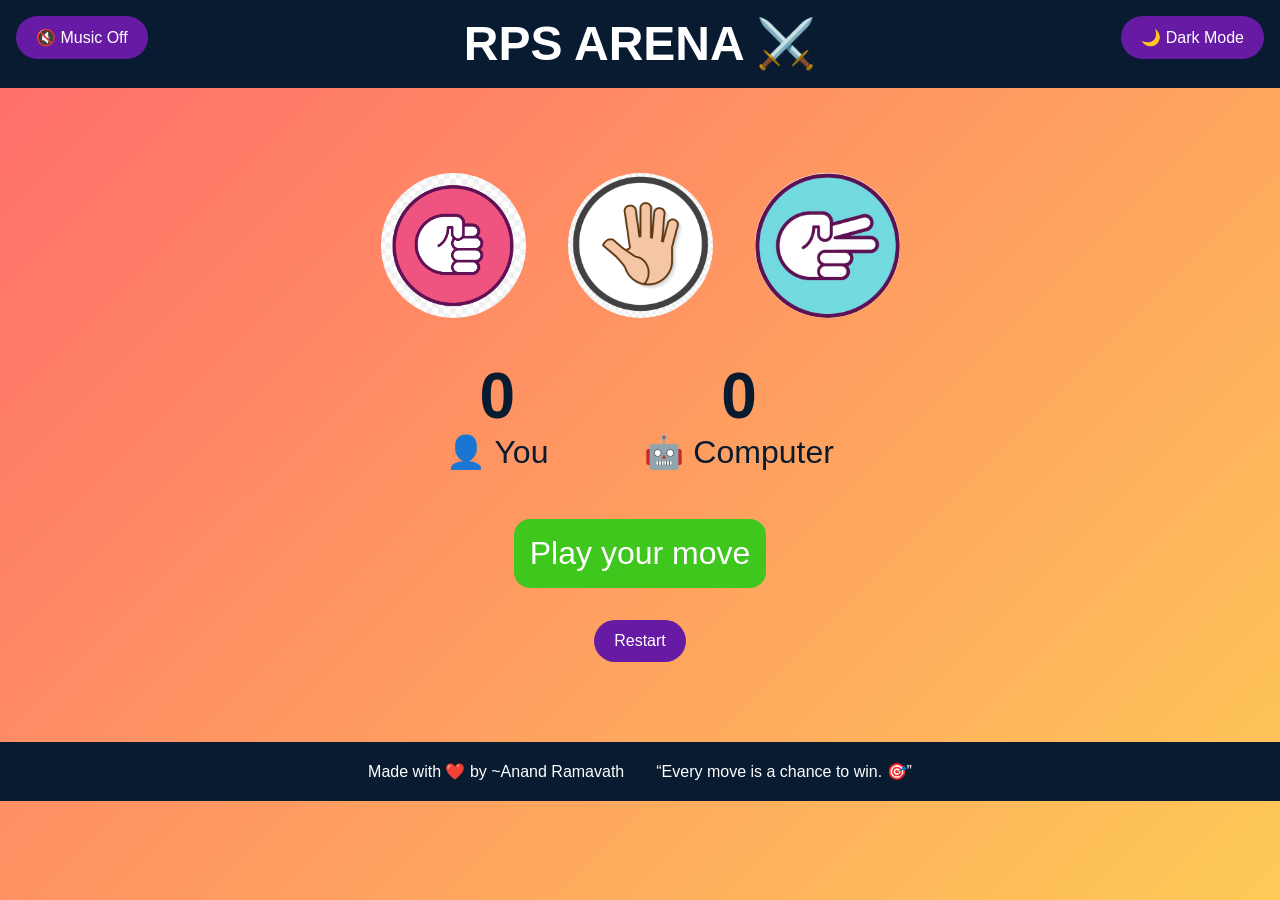
<file: index.html>
<!DOCTYPE html>
<html lang="en">
<head>
    <meta charset="UTF-8">
    <meta name="viewport" content="width=device-width, initial-scale=1.0">
    <title>Rock Paper Scissors</title>
    <link rel="stylesheet" href="second.css">
</head>
<body>
    <header>
        <h1>RPS ARENA ⚔️</h1>
        <button id="music-btn" type="button">🔇 Music Off</button>
        <button id="dark-mode" type="button">🌙 Dark Mode</button>
    </header>

    <main>
        <section class="choices" aria-label="Choose your move">
            <button class="choice" id="rock" type="button">
                <img src="rock.png" alt="Rock">
            </button>
            <button class="choice" id="paper" type="button">
                <img src="paper.png" alt="Paper">
            </button>
            <button class="choice" id="scissor" type="button">
                <img src="scissor.jpg" alt="Scissors">
            </button>
        </section>

        <section class="score-board">
            <div class="score">
                <p id="user-score">0</p>
                <p>👤 You</p>
            </div>
            <div class="score">
                <p id="comp-score">0</p>
                <p>🤖 Computer</p>
            </div>
        </section>

        <div class="message-container">
            <p id="msg">Play your move</p>
        </div>

        <button class="restart" id="restart-game" type="button">
            Restart
        </button>
    </main>

    <footer class="bottom-nav">
        <p>Made with ❤️ by ~Anand Ramavath</p>
        <p>“Every move is a chance to win. 🎯”</p>
    </footer>

    <audio id="bg-music" loop>
        <source src="anand.mp3" type="audio/mpeg">
    </audio>

    <script src="second.js"></script>
</body>
</html>
</file>
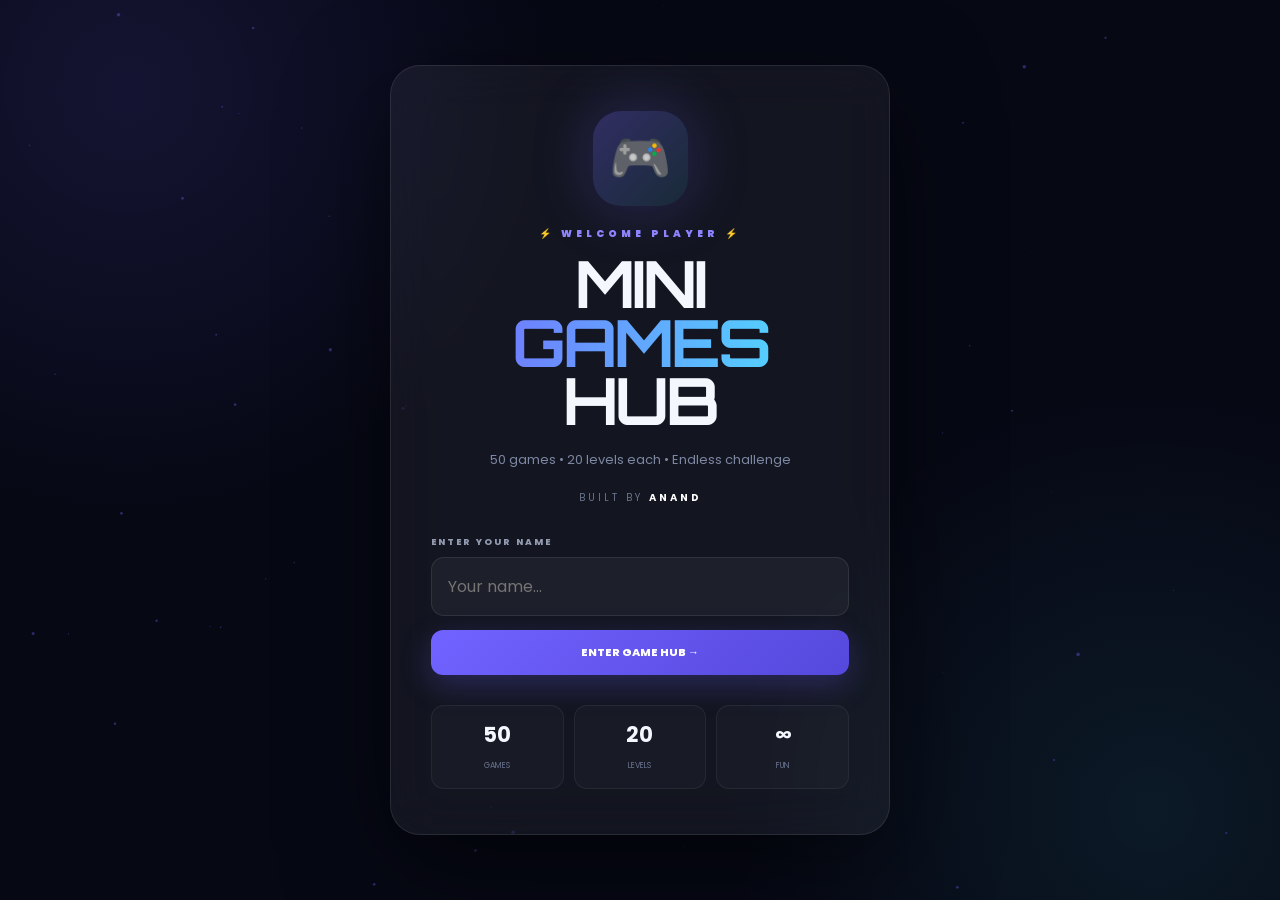
<file: first.html>
<!DOCTYPE html>
<html lang="en">

<head>

    <meta charset="UTF-8">

    <meta name="viewport"
          content="width=device-width,initial-scale=1.0,maximum-scale=1.0,user-scalable=no">

    <meta name="theme-color" content="#070914">

    <meta name="description"
          content="Mini Games Hub - 50 games built by Anand">

    <title>Mini Games Hub | BUILT BY ANAND</title>

    <link rel="stylesheet" href="style.css">

    <link rel="preconnect" href="https://fonts.googleapis.com">

    <link rel="preconnect"
          href="https://fonts.gstatic.com"
          crossorigin>

    <link href="https://fonts.googleapis.com/css2?family=Orbitron:wght@400;500;600;700;800;900&family=Poppins:wght@300;400;500;600;700;800&display=swap"
          rel="stylesheet">

</head>


<body>

<canvas id="backgroundCanvas"></canvas>


<!-- ================= LOGIN ================= -->

<section id="loginScreen" class="screen active">

    <div class="login-card">

        <div class="login-logo">🎮</div>

        <div class="eyebrow">
            ⚡ WELCOME PLAYER ⚡
        </div>

        <h1>
            MINI
            <span>GAMES</span>
            HUB
        </h1>

        <p>50 games • 20 levels each • Endless challenge</p>

        <div class="built">
            BUILT BY <strong>ANAND</strong>
        </div>

        <label for="playerName">
            ENTER YOUR NAME
        </label>

        <input
            id="playerName"
            type="text"
            maxlength="20"
            autocomplete="off"
            placeholder="Your name..."
        >

        <button id="enterHub" class="primary-btn">
            ENTER GAME HUB <span>→</span>
        </button>

        <div class="login-features">

            <div>
                <strong>50</strong>
                <small>GAMES</small>
            </div>

            <div>
                <strong>20</strong>
                <small>LEVELS</small>
            </div>

            <div>
                <strong>∞</strong>
                <small>FUN</small>
            </div>

        </div>

    </div>

</section>


<!-- ================= MAIN APP ================= -->

<main id="mainApp" style="display:none">


<!-- HEADER -->

<header class="topbar">

    <button id="menuButton" class="icon-btn">
        ☰
    </button>

    <div class="brand">

        <div class="brand-icon">
            🎮
        </div>

        <div>
            <strong>MINI GAMES HUB</strong>
            <small>BUILT BY ANAND</small>
        </div>

    </div>

    <div class="player-info">

        <span>
            👤
        </span>

        <strong id="headerName">
            Player
        </strong>

        <div class="header-streak">
            🔥 <b id="headerStreak">0</b>
        </div>

    </div>

</header>


<!-- SIDE MENU -->

<aside id="sideMenu" class="side-menu">

    <div class="side-head">

        <strong>🎮 GAME MENU</strong>

        <button id="closeMenu">
            ×
        </button>

    </div>

    <button class="menu-item" id="menuHome">
        🏠 Home
    </button>

    <button class="menu-item" id="menuGames">
        🎮 All Games
    </button>

    <button class="menu-item" id="menuScores">
        🏆 Scores
    </button>

    <button class="menu-item" id="menuFeedback">
        💬 Feedback
    </button>

    <button class="menu-item" id="musicButton">
        🎵 Music
    </button>

    <button class="menu-item logout" id="logoutButton">
        🚪 Logout
    </button>

</aside>

<div id="menuOverlay"></div>


<!-- ================= HOME ================= -->

<section id="homePage" class="page">

    <div class="hero">

        <div class="hero-content">

            <div class="hero-label">
                WELCOME BACK
            </div>

            <h1>
                Game On,
                <span id="welcomeName">Player</span>
                🎮
            </h1>

            <p>
                Challenge yourself. Beat your scores.
                Build your streak.
            </p>

            <div class="hero-buttons">

                <button id="heroPlayButton"
                        class="primary-btn">
                    🎮 PLAY NOW
                </button>

                <button id="heroGamesButton"
                        class="secondary-btn">
                    VIEW GAMES
                </button>

            </div>

        </div>

        <div class="hero-orb">
            🎮
        </div>

    </div>


    <!-- STREAK -->

    <div class="streak-card">

        <div class="fire">
            🔥
        </div>

        <div>
            <small>YOUR DAILY STREAK</small>
            <strong id="streakNumber">0</strong>
            <span>DAYS</span>
        </div>

        <p>
            Play today to keep your streak alive!
        </p>

    </div>


    <!-- STATS -->

    <div class="stats-row">

        <div class="stat-card">
            🎮
            <small>GAMES PLAYED</small>
            <strong id="totalGamesStat">0</strong>
        </div>

        <div class="stat-card">
            🏆
            <small>WINS</small>
            <strong id="winsStat">0</strong>
        </div>

        <div class="stat-card">
            🔥
            <small>BEST STREAK</small>
            <strong id="streakStat">0</strong>
        </div>

        <div class="stat-card">
            ⭐
            <small>BEST SCORE</small>
            <strong id="bestScoreStat">0</strong>
        </div>

    </div>


    <!-- FEATURED -->

    <section>

        <div class="section-heading">

            <div>
                <span>⭐ HAND PICKED</span>
                <h2>Interesting Games</h2>
                <p>Start with one of these games.</p>
            </div>

        </div>

        <div id="featuredGame"
             class="featured-grid">
        </div>

    </section>


    <!-- ALL GAMES -->

    <section id="allGamesSection">

        <div class="section-heading">

            <div>
                <span>🎮 GAME LIBRARY</span>
                <h2>All Games</h2>
                <p>Choose your game and start playing.</p>
            </div>

        </div>

        <div class="search-box">

            <span>🔍</span>

            <input
                id="gameSearch"
                type="search"
                placeholder="Search games..."
                autocomplete="off"
            >

        </div>


        <div class="categories">

            <button class="category active"
                    data-category="all">
                🎮 All
            </button>

            <button class="category"
                    data-category="brain">
                🧠 Brain
            </button>

            <button class="category"
                    data-category="speed">
                ⚡ Speed
            </button>

            <button class="category"
                    data-category="classic">
                🎯 Classic
            </button>

            <button class="category"
                    data-category="arcade">
                🔥 Arcade
            </button>

        </div>


        <div id="gamesGrid"
             class="games-grid">
        </div>

    </section>


    <footer>

        <div class="footer-brand">
            🎮 MINI GAMES HUB
        </div>

        <div class="footer-built">
            BUILT BY ANAND <span>♥</span>
        </div>

        <small>
            PLAY • COMPETE • IMPROVE • REPEAT
        </small>

    </footer>

</section>


<!-- ================= GAME ================= -->

<section id="gamePage"
         class="game-page"
         style="display:none">

    <div class="game-topbar">

        <button id="gameBackButton"
                class="secondary-btn">
            ← HOME
        </button>

        <div class="game-title">

            <div id="gameIcon">
                🎮
            </div>

            <div>
                <h1 id="gameTitle">
                    Game
                </h1>

                <p id="gameDescription">
                    Get ready!
                </p>
            </div>

        </div>

        <button id="gameHomeButton"
                class="secondary-btn">
            🏠
        </button>

    </div>


    <!-- LEVEL HUD -->

    <div id="levelHud"
         class="level-hud">

        <div class="level-number">

            <small>LEVEL</small>

            <strong id="currentLevel">
                1
            </strong>

            <span>/20</span>

        </div>

        <div class="level-progress">

            <div id="levelProgress"></div>

        </div>

        <div class="live-score">

            <small>SCORE</small>

            <strong id="liveScore">
                0
            </strong>

        </div>

    </div>


    <!-- IMPORTANT:
         This container gets a completely new
         theme for every game.
    -->

    <div id="gameStage"
         class="game-stage theme-arcade">

        <div id="gameContent"
             class="game-content">
        </div>

    </div>

</section>

</main>


<!-- ================= CINEMATIC INTRO ================= -->

<div id="gameIntro"
     class="game-intro">

    <div class="intro-card">

        <div id="introIcon"
             class="intro-icon">
            🎮
        </div>

        <small>
            NEXT CHALLENGE
        </small>

        <h1 id="introTitle">
            Game
        </h1>

        <p id="introDescription">
            Get ready!
        </p>

        <div id="introLevel"
             class="intro-level">
            LEVEL 1 / 20
        </div>

        <div id="introCountdown"
             class="intro-countdown">
            3
        </div>

        <div class="intro-line">
            <span></span>
        </div>

    </div>

</div>


<!-- ================= LEVEL TRANSITION ================= -->

<div id="levelTransition"
     class="level-transition">

    <div>

        <small>LEVEL</small>

        <strong id="transitionNumber">
            2
        </strong>

        <span>GET READY</span>

    </div>

</div>


<!-- ================= RESULT ================= -->

<div id="resultOverlay"
     class="result-overlay">

    <div class="result-card">

        <div id="resultIcon"
             class="result-icon">
            🏆
        </div>

        <small>
            GAME COMPLETE
        </small>

        <h2 id="resultTitle">
            You Win!
        </h2>

        <p id="resultMessage">
            Amazing performance!
        </p>

        <div class="result-score">

            <small>FINAL SCORE</small>

            <strong id="resultScore">
                0
            </strong>

        </div>

        <div class="result-buttons">

            <button id="playAgainButton"
                    class="primary-btn">
                🔄 PLAY AGAIN
            </button>

            <button id="resultHomeButton"
                    class="secondary-btn">
                🏠 HOME
            </button>

        </div>

    </div>

</div>


<!-- ================= FEEDBACK ================= -->

<div id="feedbackModal"
     class="feedback-modal">

    <div class="feedback-card">

        <button id="closeFeedback"
                class="close-modal">
            ×
        </button>

        <h2>
            💬 Feedback
        </h2>

        <p>
            Tell us how your experience was.
        </p>

        <div id="rating"
             class="rating">

            <button data-rating="1">★</button>
            <button data-rating="2">★</button>
            <button data-rating="3">★</button>
            <button data-rating="4">★</button>
            <button data-rating="5">★</button>

        </div>

        <textarea id="feedbackText"
                  placeholder="Write your feedback..."></textarea>

        <button id="submitFeedback"
                class="primary-btn">
            SEND FEEDBACK
        </button>

        <div id="feedbackHistory"></div>

    </div>

</div>


<!-- ================= STREAK ================= -->

<div id="streakOverlay"
     class="streak-overlay">

    <div class="streak-popup">

        <div>
            🔥
        </div>

        <small>
            DAILY STREAK
        </small>

        <strong id="streakPopupNumber">
            1
        </strong>

        <span>
            DAYS
        </span>

        <p>
            Keep playing every day!
        </p>

        <button>
            TAP TO CONTINUE
        </button>

    </div>

</div>


<!-- ================= TOAST ================= -->

<div id="toast"
     class="toast">

    <span id="toastIcon">
        ✓
    </span>

    <span id="toastMessage">
        Message
    </span>

</div>


<audio id="bgMusic" loop>
    <source src="c:\Users\anand\Downloads\anand3.mp3"
            type="audio/mpeg">
</audio>


<script src="first.js"></script>

</body>
</html>
</file>
<file: second.css>
* {
    box-sizing: border-box;
    margin: 0;
    padding: 0;
}

body {
    min-height: 100vh;
    text-align: center;
    font-family: Arial, sans-serif;
    color: #081b31;
    background: linear-gradient(135deg, #ff6b6b, #feca57, #48dbfb, #1dd1a1, #5f27cd);
    background-size: 400% 400%;
    animation: backgroundMove 12s ease infinite;
}

@keyframes backgroundMove {
    0%, 100% { background-position: 0% 50%; }
    50% { background-position: 100% 50%; }
}

header {
    position: relative;
    padding-bottom: 1rem;
}

h1 {
    min-height: 5rem;
    padding: 1rem 8rem;
    display: flex;
    align-items: center;
    justify-content: center;
    background: #081b31;
    color: white;
    font-size: clamp(1.6rem, 7vw, 3rem);
}

button {
    border: 0;
    border-radius: 25px;
    padding: 0.75rem 1.25rem;
    background: #671ba5;
    color: white;
    font-size: 1rem;
    cursor: pointer;
    touch-action: manipulation;
}

button:focus-visible {
    outline: 3px solid white;
    outline-offset: 3px;
}

#dark-mode,
#music-btn {
    position: absolute;
    top: 1rem;
    font-size: clamp(0.7rem, 2.5vw, 1rem);
}

#dark-mode { right: 1rem; }
#music-btn { left: 1rem; }

.choices {
    display: flex;
    justify-content: center;
    gap: clamp(0.75rem, 5vw, 2rem);
    margin: clamp(2rem, 8vw, 4rem) 1rem 0;
}

.choice {
    width: clamp(85px, 25vw, 155px);
    aspect-ratio: 1;
    padding: 5px;
    border-radius: 50%;
    background: transparent;
    transition: transform 0.2s, box-shadow 0.2s;
}

.choice:hover,
.choice:active {
    transform: scale(1.08);
    box-shadow: 0 0 20px #4021bf;
}

.choice img {
    width: 100%;
    height: 100%;
    border-radius: 50%;
    object-fit: cover;
}

.score-board {
    display: flex;
    justify-content: center;
    gap: clamp(2rem, 12vw, 6rem);
    margin: 2rem 1rem;
    font-size: clamp(1rem, 4vw, 2rem);
}

#user-score,
#comp-score {
    font-size: clamp(2.5rem, 12vw, 4rem);
    font-weight: bold;
}

.message-container {
    min-height: 5rem;
    padding: 1rem;
}

#msg {
    display: inline-block;
    max-width: 90%;
    padding: 1rem;
    border-radius: 1rem;
    background: #40c71e;
    color: white;
    font-size: clamp(1rem, 5vw, 2rem);
}

.restart {
    margin: 1rem auto 0;
}

.bottom-nav {
    display: flex;
    flex-wrap: wrap;
    justify-content: center;
    gap: 0.75rem 2rem;
    margin-top: clamp(3rem, 10vw, 5rem);
    padding: 1.25rem;
    background: #081b31;
    color: white;
    font-size: clamp(0.75rem, 3vw, 1rem);
}

.dark {
    background: #121212;
    color: white;
}

.dark h1,
.dark .bottom-nav {
    background: #050505;
}

@media (max-width: 480px) {
    h1 {
        padding: 4rem 1rem 1rem;
    }

    #dark-mode,
    #music-btn {
        top: 0.75rem;
        padding: 0.55rem 0.7rem;
    }

    .choices {
        gap: 0.5rem;
    }

    .choice {
        width: 28vw;
        max-width: 110px;
    }

    .score-board {
        gap: 2rem;
    }

    .bottom-nav {
        flex-direction: column;
    }
}
</file>
<file: style.css>
*{
    box-sizing:border-box;
    margin:0;
    padding:0;
}

:root{
    --bg:#060814;
    --panel:rgba(255,255,255,.055);
    --line:rgba(255,255,255,.09);

    --primary:#7567ff;
    --cyan:#4de5ff;
    --green:#58f2aa;
    --red:#ff6079;
    --yellow:#ffd45c;

    --text:#f5f7ff;
    --muted:#7d88a2;
}

html{
    scroll-behavior:smooth;
}

body{
    min-height:100vh;
    background:
        radial-gradient(
            circle at 10% 10%,
            rgba(117,103,255,.13),
            transparent 30%
        ),
        radial-gradient(
            circle at 90% 90%,
            rgba(77,229,255,.08),
            transparent 30%
        ),
        var(--bg);

    color:var(--text);
    font-family:Poppins,sans-serif;
    overflow-x:hidden;
}

button,
input,
textarea{
    font:inherit;
}

button{
    border:0;
    cursor:pointer;
}

#backgroundCanvas{
    position:fixed;
    inset:0;
    width:100%;
    height:100%;
    pointer-events:none;
    z-index:-5;
}


/* ================= LOGIN ================= */

.screen{
    min-height:100vh;
    display:flex;
    justify-content:center;
    align-items:center;
    padding:20px;
}

.login-card{
    width:min(500px,100%);
    padding:45px 40px;
    text-align:center;

    background:rgba(255,255,255,.055);
    border:1px solid var(--line);
    border-radius:30px;

    backdrop-filter:blur(25px);

    box-shadow:
        0 30px 100px rgba(0,0,0,.55);

    animation:loginIn .8s cubic-bezier(.16,1,.3,1);
}

@keyframes loginIn{
    from{
        opacity:0;
        transform:translateY(50px) scale(.9);
        filter:blur(12px);
    }
    to{
        opacity:1;
        transform:none;
        filter:none;
    }
}

.login-logo{
    width:95px;
    height:95px;

    margin:auto;
    margin-bottom:20px;

    display:grid;
    place-items:center;

    font-size:50px;

    border-radius:28px;

    background:
        linear-gradient(
            135deg,
            rgba(117,103,255,.3),
            rgba(77,229,255,.1)
        );

    box-shadow:
        0 0 60px rgba(117,103,255,.25);

    animation:float 3s ease-in-out infinite;
}

@keyframes float{
    50%{
        transform:translateY(-10px);
    }
}

.eyebrow{
    color:#8e83ff;
    font-size:10px;
    font-weight:900;
    letter-spacing:4px;
}

.login-card h1{
    margin-top:12px;
    font-family:Orbitron,sans-serif;
    font-size:clamp(40px,9vw,65px);
    line-height:.9;
    letter-spacing:-3px;
}

.login-card h1 span{
    display:block;

    background:
        linear-gradient(
            90deg,
            #7668ff,
            #4de5ff
        );

    -webkit-background-clip:text;
    background-clip:text;
    color:transparent;
}

.login-card > p{
    margin-top:20px;
    color:var(--muted);
    font-size:13px;
}

.built{
    margin:20px 0 30px;
    color:#69738a;
    font-size:10px;
    letter-spacing:3px;
}

.built strong{
    color:white;
}

.login-card label{
    display:block;
    text-align:left;

    color:#929bb0;
    font-size:9px;
    font-weight:800;

    letter-spacing:2px;
    margin-bottom:8px;
}

.login-card input{
    width:100%;
    padding:16px;

    color:white;

    background:rgba(255,255,255,.045);

    border:1px solid var(--line);
    border-radius:13px;

    outline:none;
}

.login-card input:focus{
    border-color:var(--primary);
    box-shadow:
        0 0 25px rgba(117,103,255,.2);
}

.primary-btn,
.secondary-btn{
    min-height:45px;
    padding:0 18px;

    border-radius:12px;

    font-size:11px;
    font-weight:800;

    transition:.2s;
}

.primary-btn{
    color:white;

    background:
        linear-gradient(
            135deg,
            #7163ff,
            #5548dc
        );

    box-shadow:
        0 10px 30px rgba(113,99,255,.25);
}

.primary-btn:hover{
    transform:translateY(-3px);
}

.secondary-btn{
    color:#d9def0;
    background:rgba(255,255,255,.055);
    border:1px solid var(--line);
}

.secondary-btn:hover{
    background:rgba(255,255,255,.1);
    transform:translateY(-2px);
}

.login-card > .primary-btn{
    width:100%;
    margin-top:14px;
}

.login-features{
    display:grid;
    grid-template-columns:repeat(3,1fr);
    gap:10px;
    margin-top:30px;
}

.login-features div{
    padding:13px;
    border-radius:13px;
    background:rgba(255,255,255,.025);
    border:1px solid rgba(255,255,255,.06);
}

.login-features strong{
    display:block;
    font-size:21px;
}

.login-features small{
    color:#69748e;
    font-size:8px;
}


/* ================= APP ================= */

#mainApp{
    min-height:100vh;
    animation:appIn .7s ease;
}

@keyframes appIn{
    from{
        opacity:0;
        transform:scale(1.03);
        filter:blur(8px);
    }
    to{
        opacity:1;
        transform:none;
        filter:none;
    }
}


/* ================= HEADER ================= */

.topbar{
    position:sticky;
    top:0;
    z-index:100;

    height:70px;

    display:flex;
    align-items:center;
    justify-content:space-between;

    padding:0 clamp(14px,4vw,45px);

    background:rgba(6,8,20,.82);
    backdrop-filter:blur(20px);

    border-bottom:1px solid var(--line);
}

.icon-btn{
    width:42px;
    height:42px;

    color:white;
    background:rgba(255,255,255,.05);

    border:1px solid var(--line);
    border-radius:12px;

    font-size:20px;
}

.brand{
    display:flex;
    align-items:center;
    gap:10px;
}

.brand-icon{
    width:40px;
    height:40px;

    display:grid;
    place-items:center;

    border-radius:11px;
    background:rgba(117,103,255,.15);
}

.brand strong{
    display:block;
    font-size:12px;
    letter-spacing:1px;
}

.brand small{
    display:block;
    margin-top:3px;

    color:#69748d;
    font-size:7px;
    letter-spacing:2px;
}

.player-info{
    display:flex;
    align-items:center;
    gap:8px;

    font-size:12px;
}

.header-streak{
    padding:7px 10px;
    border-radius:9px;
    background:rgba(255,180,50,.1);
}


/* ================= MENU ================= */

.side-menu{
    position:fixed;
    top:0;
    left:0;

    width:280px;
    height:100vh;

    z-index:1000;

    padding:20px;

    background:#0a0d1d;

    border-right:1px solid var(--line);

    transform:translateX(-100%);
    transition:.35s cubic-bezier(.16,1,.3,1);
}

.side-menu.open{
    transform:none;
}

#menuOverlay{
    position:fixed;
    inset:0;

    z-index:999;

    background:rgba(0,0,0,.6);

    opacity:0;
    pointer-events:none;

    transition:.3s;
}

#menuOverlay.show{
    opacity:1;
    pointer-events:auto;
}

.side-head{
    display:flex;
    justify-content:space-between;
    align-items:center;

    padding-bottom:20px;
    border-bottom:1px solid var(--line);
}

.side-head button{
    background:none;
    color:white;
    font-size:25px;
}

.menu-item{
    width:100%;
    padding:15px;
    margin-top:8px;

    text-align:left;

    color:#cbd1e2;

    background:rgba(255,255,255,.03);

    border-radius:11px;

    transition:.2s;
}

.menu-item:hover{
    background:rgba(117,103,255,.18);
    transform:translateX(5px);
}

.menu-item.logout{
    color:#ff7188;
}


/* ================= HOME ================= */

.page{
    width:min(1250px,calc(100% - 30px));
    margin:auto;
    padding:30px 0 70px;
}

.hero{
    min-height:310px;

    display:flex;
    align-items:center;
    justify-content:space-between;

    padding:45px;

    overflow:hidden;

    border-radius:28px;

    background:
        radial-gradient(
            circle at 80% 30%,
            rgba(117,103,255,.25),
            transparent 30%
        ),
        linear-gradient(
            135deg,
            rgba(117,103,255,.12),
            rgba(255,255,255,.025)
        );

    border:1px solid var(--line);

    animation:heroIn .7s ease;
}

@keyframes heroIn{
    from{
        opacity:0;
        transform:translateY(35px);
    }
    to{
        opacity:1;
        transform:none;
    }
}

.hero-label{
    color:#7f73ff;
    font-size:9px;
    font-weight:900;
    letter-spacing:3px;
}

.hero h1{
    margin-top:10px;

    font-family:Orbitron,sans-serif;

    font-size:clamp(35px,6vw,65px);
    letter-spacing:-3px;
}

.hero h1 span{
    background:
        linear-gradient(
            90deg,
            #7d70ff,
            #4de5ff
        );

    -webkit-background-clip:text;
    background-clip:text;

    color:transparent;
}

.hero p{
    max-width:520px;
    margin-top:15px;

    color:var(--muted);
    font-size:13px;
    line-height:1.7;
}

.hero-buttons{
    display:flex;
    gap:10px;
    margin-top:25px;
}

.hero-orb{
    width:190px;
    height:190px;

    display:grid;
    place-items:center;

    font-size:95px;

    border-radius:50%;

    background:
        radial-gradient(
            circle,
            rgba(117,103,255,.25),
            transparent 65%
        );

    animation:float 4s ease-in-out infinite;
}


/* ================= STREAK ================= */

.streak-card{
    display:flex;
    align-items:center;
    gap:20px;

    margin:20px 0;
    padding:20px;

    border-radius:20px;

    background:
        linear-gradient(
            135deg,
            rgba(255,150,40,.1),
            rgba(255,255,255,.025)
        );

    border:1px solid rgba(255,180,50,.12);
}

.streak-card .fire{
    font-size:45px;
}

.streak-card small{
    display:block;
    color:#8b94aa;
    font-size:8px;
    letter-spacing:2px;
}

.streak-card strong{
    display:inline-block;
    margin-top:2px;
    font-size:35px;
}

.streak-card span{
    color:#929bb0;
    font-size:9px;
}

.streak-card p{
    margin-left:auto;
    color:#7c869d;
    font-size:11px;
}


/* ================= STATS ================= */

.stats-row{
    display:grid;
    grid-template-columns:repeat(4,1fr);
    gap:12px;
}

.stat-card{
    padding:18px;

    border-radius:17px;

    background:rgba(255,255,255,.035);
    border:1px solid var(--line);
}

.stat-card small{
    display:block;
    margin-top:10px;

    color:#66718a;
    font-size:8px;
    letter-spacing:1px;
}

.stat-card strong{
    display:block;
    margin-top:4px;
    font-size:25px;
}


/* ================= SECTIONS ================= */

.section-heading{
    margin:35px 0 15px;
}

.section-heading span{
    color:#7168d5;
    font-size:8px;
    font-weight:900;
    letter-spacing:3px;
}

.section-heading h2{
    margin-top:5px;
    font-size:25px;
}

.section-heading p{
    color:var(--muted);
    font-size:11px;
}


/* ================= SEARCH ================= */

.search-box{
    position:relative;
    margin-bottom:12px;
}

.search-box span{
    position:absolute;
    left:15px;
    top:50%;
    transform:translateY(-50%);
}

.search-box input{
    width:100%;
    padding:15px 45px;

    color:white;

    background:rgba(255,255,255,.035);

    border:1px solid var(--line);
    border-radius:13px;

    outline:none;
}

.categories{
    display:flex;
    gap:8px;

    overflow-x:auto;

    padding-bottom:8px;
}

.category{
    flex-shrink:0;

    padding:9px 14px;

    color:#8993aa;

    background:rgba(255,255,255,.035);

    border:1px solid var(--line);
    border-radius:10px;

    font-size:10px;
    font-weight:800;
}

.category.active,
.category:hover{
    color:white;
    background:rgba(117,103,255,.18);
    border-color:rgba(117,103,255,.4);
}


/* ================= GAME CARDS ================= */

.games-grid,
.featured-grid{
    display:grid;
    grid-template-columns:repeat(4,1fr);
    gap:13px;
}

.game-card{
    min-height:200px;

    padding:20px;

    display:flex;
    flex-direction:column;

    border-radius:19px;

    background:
        linear-gradient(
            145deg,
            rgba(255,255,255,.065),
            rgba(255,255,255,.02)
        );

    border:1px solid var(--line);

    transition:.3s;

    cursor:pointer;
}

.game-card:hover{
    transform:
        translateY(-8px)
        scale(1.02);

    border-color:rgba(117,103,255,.45);

    box-shadow:
        0 20px 50px rgba(0,0,0,.3);
}

.game-card .game-card-icon{
    width:58px;
    height:58px;

    display:grid;
    place-items:center;

    font-size:31px;

    border-radius:16px;

    background:rgba(117,103,255,.12);
}

.game-card h3{
    margin-top:18px;
    font-size:14px;
}

.game-card p{
    margin-top:5px;

    color:#737e96;
    font-size:9px;

    line-height:1.6;
}

.game-card .play-label{
    margin-top:auto;
    padding-top:15px;

    color:#8c82ff;

    font-size:8px;
    font-weight:900;
    letter-spacing:2px;
}


/* ================= FOOTER ================= */

footer{
    margin-top:80px;

    padding:35px 20px;

    text-align:center;

    border-top:1px solid var(--line);
}

.footer-brand{
    color:#707a91;
    font-size:9px;
    letter-spacing:3px;
}

.footer-built{
    margin-top:12px;

    font-family:Orbitron,sans-serif;

    font-size:13px;
    letter-spacing:2px;
}

.footer-built span{
    color:#ff6079;
    font-size:16px;
}

footer small{
    display:block;
    margin-top:12px;

    color:#59637a;

    font-size:8px;
    letter-spacing:2px;
}


/* =====================================================
   GAME PAGE
   ===================================================== */

.game-page{
    min-height:calc(100vh - 70px);
    padding:18px;

    animation:gamePageIn .4s ease;
}

@keyframes gamePageIn{
    from{
        opacity:0;
        transform:scale(.98);
    }
    to{
        opacity:1;
        transform:none;
    }
}

.game-topbar{
    width:min(1200px,100%);
    margin:auto;

    display:grid;
    grid-template-columns:auto 1fr auto;
    align-items:center;
    gap:20px;
}

.game-title{
    display:flex;
    align-items:center;
    justify-content:center;
    gap:12px;
    text-align:center;
}

.game-title > div:first-child{
    width:55px;
    height:55px;

    display:grid;
    place-items:center;

    font-size:28px;

    background:rgba(117,103,255,.15);
    border-radius:15px;
}

.game-title h1{
    font-family:Orbitron,sans-serif;
    font-size:20px;
}

.game-title p{
    color:#747e96;
    font-size:9px;
    margin-top:3px;
}


/* ================= LEVEL HUD ================= */

.level-hud{
    width:min(1100px,100%);
    margin:20px auto 12px;

    display:grid;
    grid-template-columns:auto 1fr auto;

    align-items:center;
    gap:20px;

    padding:13px 16px;

    background:rgba(255,255,255,.035);

    border:1px solid var(--line);
    border-radius:14px;
}

.level-number small,
.live-score small{
    display:block;

    color:#68738b;

    font-size:7px;
    letter-spacing:2px;
}

.level-number strong,
.live-score strong{
    font-family:Orbitron,sans-serif;
    font-size:20px;
}

.level-number span{
    color:#68738b;
    font-size:9px;
}

.level-progress{
    height:7px;

    overflow:hidden;

    background:rgba(255,255,255,.07);

    border-radius:20px;
}

.level-progress div{
    height:100%;
    width:5%;

    background:
        linear-gradient(
            90deg,
            var(--primary),
            var(--cyan)
        );

    border-radius:20px;

    transition:.5s;
}


/* =====================================================
   GAME STAGE

   THIS IS THE IMPORTANT FIX.

   Every game gets its own isolated stage.
   Previous game's background is removed.
   ===================================================== */

.game-stage{
    position:relative;

    width:min(1100px,100%);
    min-height:550px;

    margin:auto;

    overflow:hidden;

    border-radius:25px;

    border:1px solid rgba(255,255,255,.1);

    isolation:isolate;

    transition:background .35s;
}


/* GENERIC */

.theme-arcade{
    background:
        radial-gradient(
            circle at 50% 20%,
            rgba(117,103,255,.22),
            transparent 35%
        ),
        linear-gradient(
            180deg,
            #0d1230,
            #050714
        );
}


/* =====================================================
   CAR GAME BACKGROUND
   ===================================================== */

.theme-car{
    background:
        linear-gradient(
            180deg,
            #182f56 0%,
            #3f7191 45%,
            #17271f 46%,
            #09100c 100%
        );
}


/* mountain layers */

.theme-car::before{
    content:"";

    position:absolute;
    inset:0;

    z-index:-2;

    background:
        linear-gradient(
            145deg,
            transparent 45%,
            #1b3541 45%,
            #1b3541 55%,
            transparent 55%
        ),
        linear-gradient(
            35deg,
            transparent 48%,
            #254553 48%,
            #254553 58%,
            transparent 58%
        );

    opacity:.8;
}


/* road */

.theme-car::after{
    content:"";

    position:absolute;

    left:8%;
    right:8%;
    bottom:-5%;

    height:65%;

    z-index:-1;

    background:
        linear-gradient(
            90deg,
            #17191d,
            #34363b 50%,
            #17191d
        );

    clip-path:
        polygon(
            37% 0,
            63% 0,
            100% 100%,
            0 100%
        );

    border-top:4px solid #aaa;
}


/* =====================================================
   BIKE / HILL CLIMB BACKGROUND
   ===================================================== */

.theme-bike{
    background:
        linear-gradient(
            180deg,
            #17395d 0%,
            #75a7ba 48%,
            #182516 49%,
            #081008 100%
        );
}

.theme-bike::before{
    content:"";

    position:absolute;
    inset:0;

    z-index:-2;

    background:
        radial-gradient(
            circle at 75% 18%,
            #ffd96a 0 5%,
            transparent 6%
        ),
        linear-gradient(
            155deg,
            transparent 45%,
            #304c37 45% 58%,
            transparent 58%
        ),
        linear-gradient(
            25deg,
            transparent 42%,
            #203b2b 42% 57%,
            transparent 57%
        );
}

.theme-bike::after{
    content:"";

    position:absolute;

    left:-10%;
    right:-10%;
    bottom:5%;

    height:42%;

    z-index:-1;

    background:
        repeating-linear-gradient(
            -10deg,
            #4e7135 0 25px,
            #668f42 25px 50px
        );

    clip-path:
        polygon(
            0 60%,
            15% 50%,
            30% 62%,
            45% 38%,
            60% 57%,
            75% 30%,
            100% 48%,
            100% 100%,
            0 100%
        );
}


/* ================= GAME CONTENT ================= */

.game-content{
    position:relative;
    z-index:5;

    min-height:550px;

    display:flex;
    align-items:center;
    justify-content:center;

    padding:25px;
}

.game-board{
    width:min(600px,100%);

    padding:30px;

    text-align:center;

    border-radius:25px;

    background:rgba(5,7,18,.72);

    backdrop-filter:blur(15px);

    border:1px solid rgba(255,255,255,.1);

    box-shadow:
        0 25px 80px rgba(0,0,0,.4);

    animation:boardIn .45s ease;
}

@keyframes boardIn{
    from{
        opacity:0;
        transform:scale(.9) translateY(20px);
    }
    to{
        opacity:1;
        transform:none;
    }
}

.game-board h2{
    font-family:Orbitron,sans-serif;
    margin-bottom:10px;
}

.game-board p{
    color:#8a94aa;
    font-size:12px;
    margin-bottom:20px;
}

.game-input{
    width:min(400px,100%);

    padding:14px 16px;

    color:white;

    background:#0b0e1c;

    border:1px solid var(--line);
    border-radius:12px;

    outline:none;
}

.game-input:focus{
    border-color:var(--primary);
}

.game-options{
    display:grid;
    grid-template-columns:repeat(2,1fr);
    gap:10px;

    margin-top:20px;
}

.game-option{
    padding:15px;

    color:white;

    background:rgba(255,255,255,.055);

    border:1px solid var(--line);
    border-radius:12px;

    transition:.2s;
}

.game-option:hover{
    background:rgba(117,103,255,.2);
    transform:translateY(-3px);
}

.correct{
    border-color:var(--green)!important;
    background:rgba(88,242,170,.15)!important;
    animation:correctPop .35s ease;
}

.wrong{
    border-color:var(--red)!important;
    background:rgba(255,96,121,.15)!important;
    animation:shake .35s ease;
}

@keyframes correctPop{
    50%{
        transform:scale(1.05);
    }
}

@keyframes shake{
    25%{transform:translateX(-8px)}
    50%{transform:translateX(8px)}
    75%{transform:translateX(-5px)}
}


/* =====================================================
   RACING GAME
   ===================================================== */

.race-board{
    position:relative;

    width:min(700px,100%);
    height:500px;

    overflow:hidden;

    border-radius:22px;

    background:
        linear-gradient(
            180deg,
            rgba(100,170,220,.2),
            rgba(10,20,10,.8)
        );

    border:1px solid rgba(255,255,255,.1);
}

.race-road{
    position:absolute;

    left:15%;
    right:15%;
    top:0;
    bottom:0;

    background:
        linear-gradient(
            90deg,
            #17181d,
            #3a3b40,
            #17181d
        );

    border-left:4px solid #777;
    border-right:4px solid #777;
}

.race-road::before{
    content:"";

    position:absolute;

    left:50%;
    top:-100%;

    width:8px;
    height:200%;

    transform:translateX(-50%);

    background:
        repeating-linear-gradient(
            to bottom,
            #fff 0 45px,
            transparent 45px 90px
        );

    opacity:.6;
}

.player-car,
.player-bike{
    position:absolute;

    bottom:35px;
    left:50%;

    transform:translateX(-50%);

    z-index:5;

    font-size:50px;

    transition:left .08s linear;

    filter:
        drop-shadow(
            0 10px 8px rgba(0,0,0,.5)
        );
}

.obstacle{
    position:absolute;

    z-index:4;

    font-size:38px;

    transition:none;
}

.racing-help{
    position:absolute;

    left:50%;
    bottom:10px;

    transform:translateX(-50%);

    z-index:20;

    padding:7px 12px;

    border-radius:10px;

    background:rgba(0,0,0,.55);

    color:white;

    font-size:9px;

    white-space:nowrap;
}

.racing-controls{
    position:absolute;

    left:50%;
    bottom:15px;

    transform:translateX(-50%);

    z-index:30;

    display:flex;
    gap:20px;
}

.racing-controls button{
    width:65px;
    height:65px;

    border-radius:50%;

    color:white;

    background:rgba(255,255,255,.15);

    border:1px solid rgba(255,255,255,.25);

    backdrop-filter:blur(10px);

    font-size:25px;

    touch-action:none;
}

.racing-controls button:active{
    transform:scale(.9);
    background:rgba(117,103,255,.5);
}


/* ================= CINEMATIC INTRO ================= */

.game-intro{
    position:fixed;
    inset:0;

    z-index:5000;

    display:none;
    place-items:center;

    background:
        radial-gradient(
            circle at center,
            rgba(117,103,255,.22),
            rgba(2,3,10,.98) 65%
        );

    backdrop-filter:blur(20px);
}

.game-intro.active{
    display:grid;
    animation:introIn .4s ease;
}

.game-intro.hide{
    animation:introOut .35s ease forwards;
}

@keyframes introIn{
    from{
        opacity:0;
    }
    to{
        opacity:1;
    }
}

@keyframes introOut{
    to{
        opacity:0;
        transform:scale(1.08);
    }
}

.intro-card{
    width:min(550px,90%);

    padding:40px;

    text-align:center;

    background:rgba(255,255,255,.05);

    border:1px solid rgba(255,255,255,.1);

    border-radius:28px;

    box-shadow:
        0 30px 100px rgba(0,0,0,.6);

    animation:introCard .7s cubic-bezier(.16,1,.3,1);
}

@keyframes introCard{
    from{
        opacity:0;
        transform:scale(.7);
        filter:blur(15px);
    }
    to{
        opacity:1;
        transform:none;
        filter:none;
    }
}

.intro-icon{
    font-size:75px;

    animation:float 2s infinite;
}

.intro-card > small{
    color:#7d73ff;

    font-size:8px;
    letter-spacing:4px;
}

.intro-card h1{
    margin-top:10px;

    font-family:Orbitron,sans-serif;

    font-size:clamp(28px,7vw,48px);
}

.intro-card p{
    margin-top:8px;

    color:#808ba2;
    font-size:11px;
}

.intro-level{
    margin-top:15px;

    color:#4de5ff;

    font-family:Orbitron,sans-serif;

    font-size:10px;
}

.intro-countdown{
    margin-top:25px;

    font-family:Orbitron,sans-serif;

    font-size:100px;
    font-weight:900;

    background:
        linear-gradient(
            180deg,
            white,
            #7668ff
        );

    -webkit-background-clip:text;
    background-clip:text;

    color:transparent;

    animation:countPop .7s cubic-bezier(.2,1.5,.4,1);
}

@keyframes countPop{
    from{
        opacity:0;
        transform:scale(1.5);
    }
    to{
        opacity:1;
        transform:scale(1);
    }
}

.intro-line{
    height:3px;
    overflow:hidden;

    margin-top:15px;

    background:rgba(255,255,255,.08);
}

.intro-line span{
    display:block;
    height:100%;

    background:
        linear-gradient(
            90deg,
            var(--primary),
            var(--cyan)
        );

    animation:introLine 2.5s linear;
}

@keyframes introLine{
    from{width:0}
    to{width:100%}
}


/* ================= LEVEL TRANSITION ================= */

.level-transition{
    position:fixed;
    inset:0;

    z-index:4500;

    display:grid;
    place-items:center;

    background:rgba(3,4,12,.94);

    opacity:0;
    pointer-events:none;

    transform:scale(1.08);

    transition:.25s;
}

.level-transition.show{
    opacity:1;
    transform:none;
}

.level-transition > div{
    text-align:center;
}

.level-transition small{
    display:block;

    color:#8176ff;

    font-size:10px;
    letter-spacing:5px;
}

.level-transition strong{
    display:block;

    font-family:Orbitron,sans-serif;

    font-size:120px;

    background:
        linear-gradient(
            90deg,
            #7567ff,
            #4de5ff
        );

    -webkit-background-clip:text;
    background-clip:text;

    color:transparent;
}

.level-transition span{
    color:#8d97ad;
    font-size:10px;
    letter-spacing:4px;
}


/* ================= RESULT ================= */

.result-overlay{
    position:fixed;
    inset:0;

    z-index:6000;

    display:none;
    place-items:center;

    background:rgba(2,3,10,.88);

    backdrop-filter:blur(18px);
}

.result-overlay.show{
    display:grid;
    animation:introIn .3s ease;
}

.result-card{
    width:min(500px,90%);

    padding:40px;

    text-align:center;

    border-radius:28px;

    background:
        linear-gradient(
            145deg,
            rgba(255,255,255,.08),
            rgba(255,255,255,.025)
        );

    border:1px solid var(--line);

    box-shadow:
        0 30px 100px rgba(0,0,0,.6);

    animation:resultIn .5s cubic-bezier(.16,1,.3,1);
}

@keyframes resultIn{
    from{
        opacity:0;
        transform:scale(.75) translateY(30px);
    }
    to{
        opacity:1;
        transform:none;
    }
}

.result-icon{
    font-size:70px;
}

.result-card > small{
    color:#8176ff;
    font-size:8px;
    letter-spacing:3px;
}

.result-card h2{
    margin-top:10px;
    font-family:Orbitron,sans-serif;
}

.result-card p{
    margin-top:8px;
    color:#808ba2;
    font-size:11px;
}

.result-score{
    margin:25px auto;

    padding:18px;

    border-radius:15px;

    background:rgba(255,255,255,.04);
}

.result-score small{
    display:block;
    color:#707b92;
    font-size:8px;
}

.result-score strong{
    display:block;
    margin-top:5px;

    font-family:Orbitron,sans-serif;

    font-size:40px;

    color:#4de5ff;
}

.result-buttons{
    display:flex;
    gap:10px;
}

.result-buttons button{
    flex:1;
}


/* ================= FEEDBACK ================= */

.feedback-modal{
    position:fixed;
    inset:0;

    z-index:7000;

    display:none;
    place-items:center;

    padding:20px;

    background:rgba(0,0,0,.75);
    backdrop-filter:blur(12px);
}

.feedback-modal.show{
    display:grid;
}

.feedback-card{
    position:relative;

    width:min(500px,100%);

    padding:30px;

    border-radius:25px;

    background:#0c1020;

    border:1px solid var(--line);
}

.close-modal{
    position:absolute;
    top:15px;
    right:15px;

    color:white;
    background:none;

    font-size:25px;
}

.feedback-card h2{
    font-family:Orbitron,sans-serif;
}

.feedback-card > p{
    margin-top:5px;

    color:#778199;
    font-size:11px;
}

.rating{
    display:flex;
    gap:8px;

    margin:20px 0;
}

.rating button{
    color:#59637a;
    background:none;

    font-size:30px;
}

.rating button.selected{
    color:#ffd45c;
}

.feedback-card textarea{
    width:100%;
    height:120px;

    resize:none;

    padding:15px;

    color:white;

    background:rgba(255,255,255,.04);

    border:1px solid var(--line);
    border-radius:13px;

    outline:none;
}

.feedback-card .primary-btn{
    width:100%;
    margin-top:12px;
}


/* ================= STREAK ================= */

.streak-overlay{
    position:fixed;
    inset:0;

    z-index:8000;

    display:none;
    place-items:center;

    background:
        radial-gradient(
            circle,
            rgba(255,160,40,.2),
            rgba(2,3,10,.96) 65%
        );

    backdrop-filter:blur(18px);
}

.streak-overlay.show{
    display:grid;
}

.streak-popup{
    text-align:center;

    animation:streakIn .6s cubic-bezier(.16,1,.3,1);
}

@keyframes streakIn{
    from{
        opacity:0;
        transform:scale(.5);
    }
    to{
        opacity:1;
        transform:none;
    }
}

.streak-popup > div{
    font-size:90px;
    animation:float 2s infinite;
}

.streak-popup small{
    display:block;

    color:#ffb43c;

    font-size:10px;
    letter-spacing:4px;
}

.streak-popup strong{
    display:block;

    font-family:Orbitron,sans-serif;

    font-size:110px;
}

.streak-popup span{
    font-size:10px;
    letter-spacing:4px;
}

.streak-popup p{
    margin-top:15px;

    color:#8791a8;
    font-size:11px;
}

.streak-popup button{
    margin-top:25px;

    padding:12px 18px;

    color:white;
    background:rgba(255,255,255,.07);

    border-radius:10px;
}


/* ================= TOAST ================= */

.toast{
    position:fixed;

    left:50%;
    bottom:25px;

    z-index:10000;

    display:flex;
    align-items:center;
    gap:10px;

    padding:12px 18px;

    background:#101427;

    border:1px solid var(--line);
    border-radius:12px;

    box-shadow:0 15px 50px rgba(0,0,0,.4);

    transform:
        translate(-50%,30px);

    opacity:0;

    pointer-events:none;

    transition:.3s;

    font-size:11px;
}

.toast.show{
    opacity:1;
    transform:translate(-50%,0);
}


/* ================= MOBILE ================= */

@media(max-width:900px){

    .games-grid,
    .featured-grid{
        grid-template-columns:repeat(3,1fr);
    }

    .stats-row{
        grid-template-columns:repeat(2,1fr);
    }
}

@media(max-width:650px){

    .brand{
        display:none;
    }

    .hero{
        padding:28px 22px;
    }

    .hero-orb{
        display:none;
    }

    .hero-buttons{
        flex-direction:column;
    }

    .streak-card{
        flex-wrap:wrap;
    }

    .streak-card p{
        width:100%;
        margin-left:0;
    }

    .games-grid,
    .featured-grid{
        grid-template-columns:repeat(2,1fr);
    }

    .game-topbar{
        grid-template-columns:auto 1fr auto;
        gap:8px;
    }

    .game-title h1{
        font-size:15px;
    }

    .game-title p{
        display:none;
    }

    .game-stage{
        min-height:500px;
    }

    .game-content{
        min-height:500px;
        padding:10px;
    }

    .game-board{
        padding:22px 15px;
    }

    .game-options{
        grid-template-columns:1fr;
    }

    .level-hud{
        grid-template-columns:auto 1fr auto;
        gap:10px;
    }

    .live-score{
        text-align:right;
    }

    .race-board{
        height:470px;
    }

    .racing-controls button{
        width:58px;
        height:58px;
    }

    .intro-card{
        padding:28px 20px;
    }

    .intro-countdown{
        font-size:75px;
    }
}

@media(max-width:430px){

    .page{
        width:calc(100% - 20px);
    }

    .games-grid,
    .featured-grid{
        grid-template-columns:1fr;
    }

    .login-card{
        padding:32px 20px;
    }

    .login-card h1{
        font-size:43px;
    }

    .game-stage{
        min-height:470px;
    }

    .game-content{
        min-height:470px;
    }

    .race-board{
        height:440px;c
    }

    .player-car,
    .player-bike{
        font-size:43px;
    }
}

@media(prefers-reduced-motion:reduce){

    *,
    *::before,
    *::after{
        animation-duration:.01ms!important;
        transition-duration:.01ms!important;
    }
}
</file>
